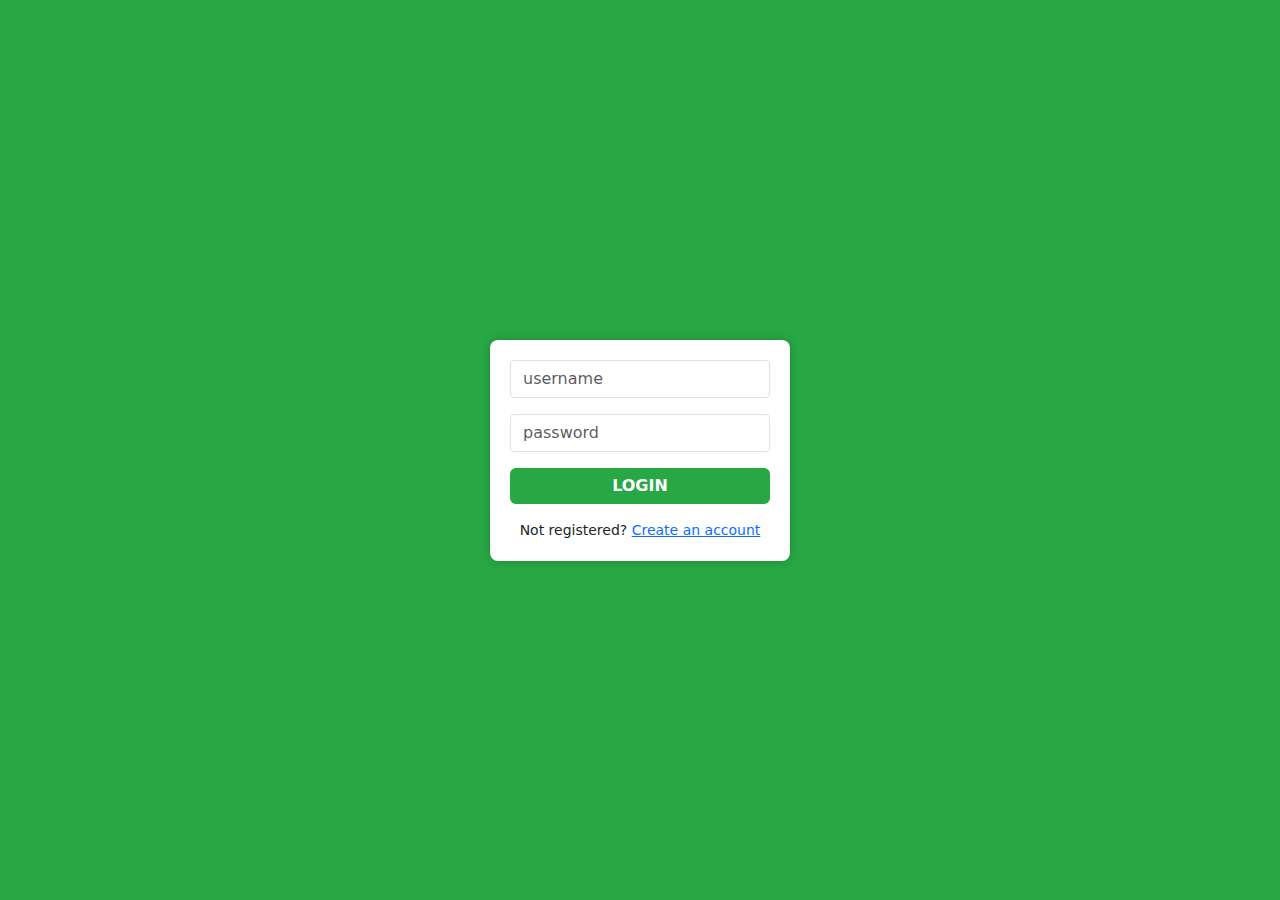
<file: index.html>
<!DOCTYPE html>
<html lang="en">
<head>
  <meta charset="UTF-8">
  <meta name="viewport" content="width=device-width, initial-scale=1.0">
  <title>Login</title>
  <link href="https://cdn.jsdelivr.net/npm/bootstrap@5.3.0/dist/css/bootstrap.min.css" rel="stylesheet">
  <link rel="stylesheet" href="Style.css">
</head>
<body>
  <div class="login-card">
    <form id="loginForm">
      <div class="mb-3">
        <input type="text" id="username" class="form-control" placeholder="username">
      </div>
      <div class="mb-3">
        <input type="password" id="password" class="form-control" placeholder="password">
      </div>
      <button type="submit" class="btn btn-success w-100">LOGIN</button>
    </form>
    <div>
      <p id="not-reg" class="mt-2 text-center" style="display:none;">not registered</p>
    </div>
    <div class="text-center mt-3">
      <small>Not registered? <a href="#">Create an account</a></small>
    </div>
  </div>
  <script src="Logic.js"></script>
</body>
</html>
</file>
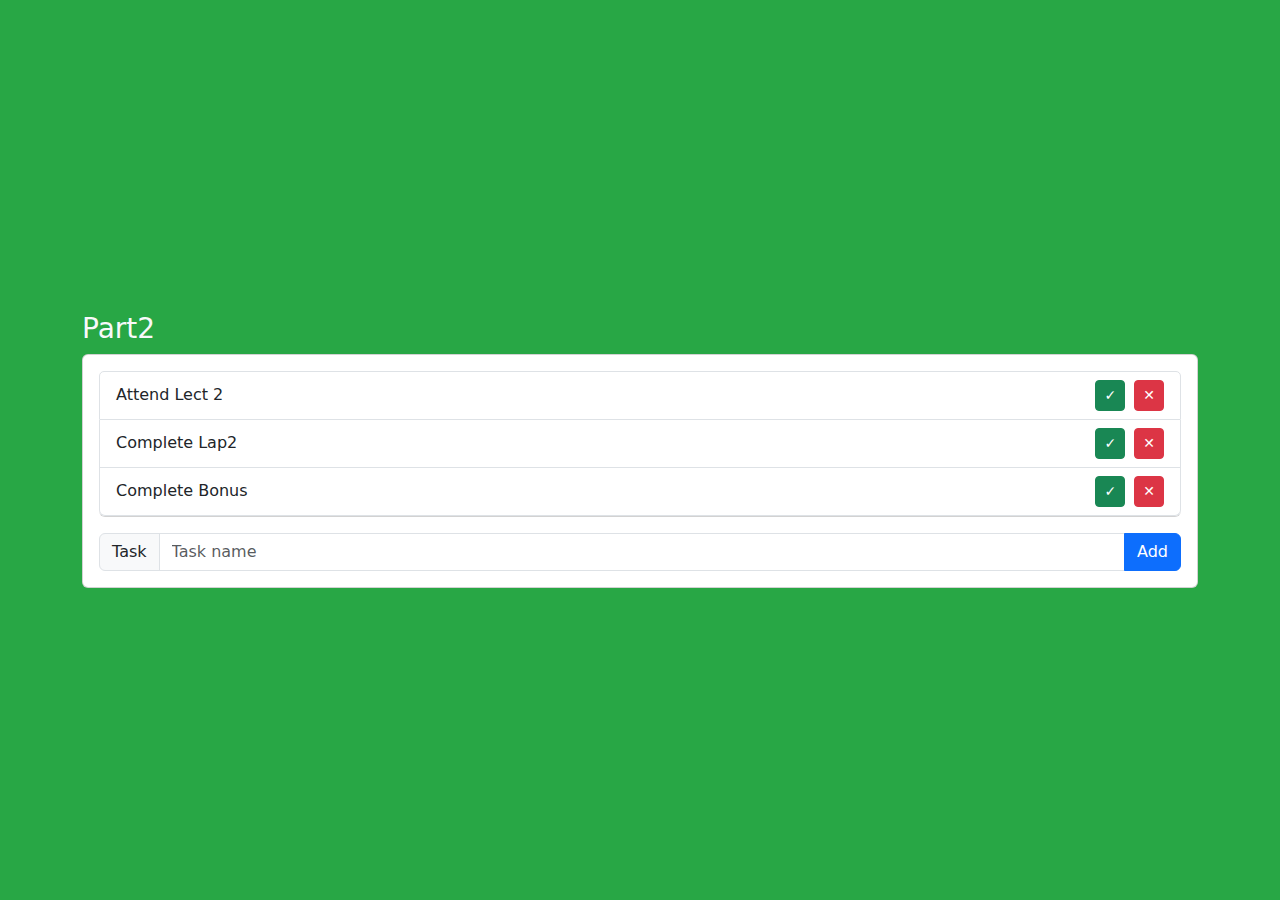
<file: TodoApp.html>
<!DOCTYPE html>
<html lang="en">
<head>
  <meta charset="UTF-8">
  <meta name="viewport" content="width=device-width, initial-scale=1.0">
  <title>Todo List</title>
  <link href="https://cdn.jsdelivr.net/npm/bootstrap@5.3.0/dist/css/bootstrap.min.css" rel="stylesheet">
  <link rel="stylesheet" href="./Style.css">
</head>
<body>
  <div class="container my-5">
    <h3 class="text-light">Part2</h3>
    <div class="card p-3">
      <ul id="taskList" class="list-group mb-3">
        <li class="list-group-item d-flex justify-content-between align-items-center">
          Attend Lect 2
          <div>
            <button class="btn btn-success btn-sm me-1 done-btn">&#10003;</button>
            <button class="btn btn-danger btn-sm delete-btn">&#10005;</button>
          </div>
        </li>
        <li class="list-group-item d-flex justify-content-between align-items-center">
          Complete Lap2
          <div>
            <button class="btn btn-success btn-sm me-1 done-btn">&#10003;</button>
            <button class="btn btn-danger btn-sm delete-btn">&#10005;</button>
          </div>
        </li>
        <li class="list-group-item d-flex justify-content-between align-items-center">
          Complete Bonus
          <div>
            <button class="btn btn-success btn-sm me-1 done-btn">&#10003;</button>
            <button class="btn btn-danger btn-sm delete-btn">&#10005;</button>
          </div>
        </li>
      </ul>
      <div class="input-group">
        <span class="input-group-text">Task</span>
        <input type="text" id="taskInput" class="form-control" placeholder="Task name">
        <button class="btn btn-primary" id="addBtn">Add</button>
      </div>
    </div>
  </div>
  <script src="./Logic.js" async></script>
</body>
</html>
</file>
<file: Style.css>
body {
  background-color: #28a745 !important;
  height: 100vh !important;
  margin: 0 !important;
  display: flex !important;
  justify-content: center !important;
  align-items: center !important;
}

.login-card {
  width: 300px !important;
  padding: 20px !important;
  background: #ffffff !important;
  border-radius: 8px !important;
  box-shadow: 0 0 10px rgba(0, 0, 0, 0.2) !important;
}

.login-card input {
  border-radius: 4px !important;
}

.login-card button {
  background-color: #28a745 !important;
  border: none !important;
  font-weight: bold !important;
}

.login-card small {
  display: block !important;
  margin-top: 10px !important;
}

.done {
  background-color: #d4edda !important;
}
</file>
